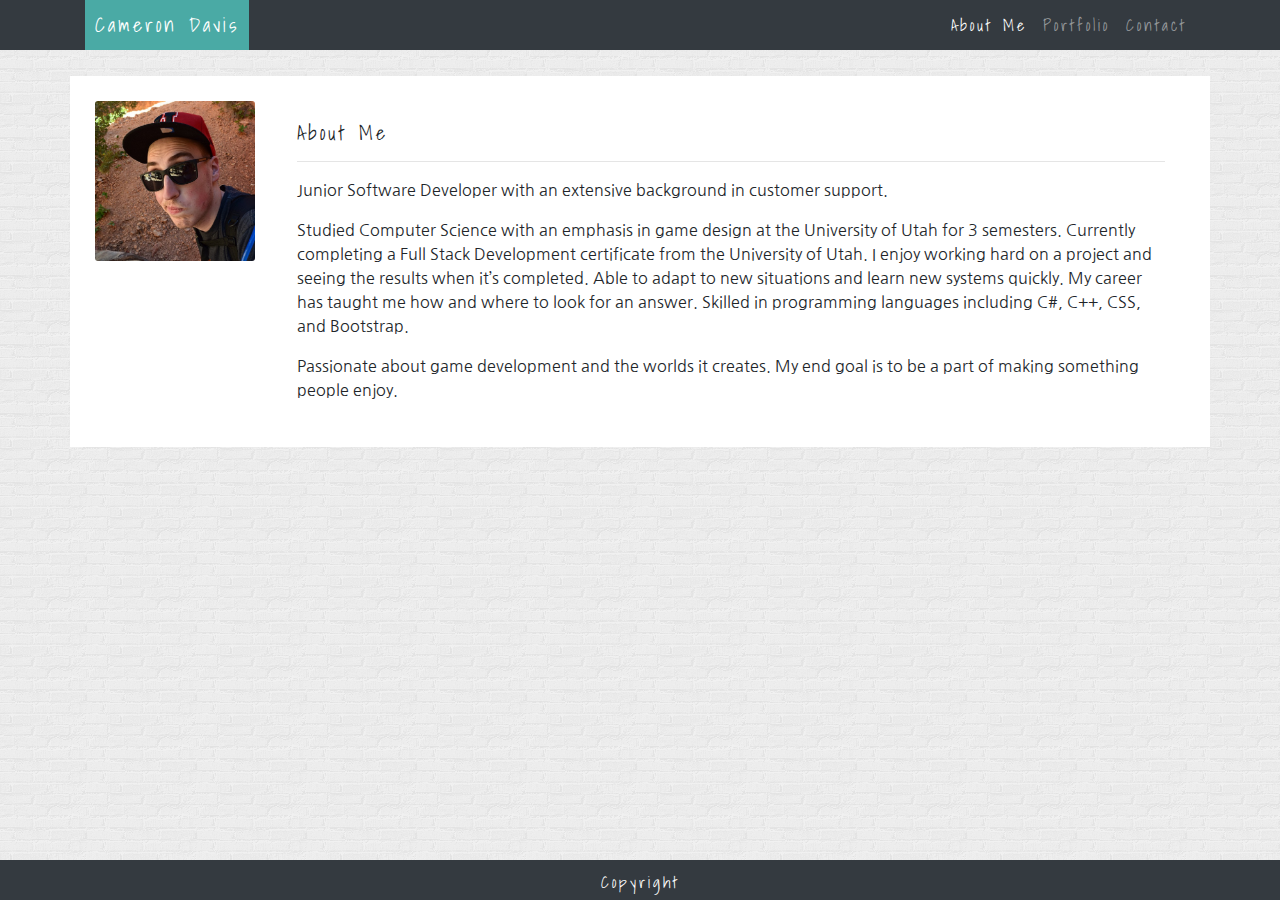
<file: index.html>
<!doctype html>
<html lang="en">
    <head>
    <!-- Required meta tags -->
    <meta charset="utf-8">
    <meta name="viewport" content="width=device-width, initial-scale=1, shrink-to-fit=no">

    <!-- Bootstrap and other CSS -->
    <link rel="stylesheet" href="https://stackpath.bootstrapcdn.com/bootstrap/4.4.1/css/bootstrap.min.css" integrity="sha384-Vkoo8x4CGsO3+Hhxv8T/Q5PaXtkKtu6ug5TOeNV6gBiFeWPGFN9MuhOf23Q9Ifjh" crossorigin="anonymous">
    <link href="https://fonts.googleapis.com/css?family=Nanum+Gothic|Shadows+Into+Light&display=swap" rel="stylesheet">
    <link rel="stylesheet" href="assets/css/style.css">

    <title>About Me</title>
    </head>
    <body>
        <nav class="navbar navbar-expand-lg navbar-dark bg-dark">
            <div class="container">            
                <a class="navbar-brand" href="">Cameron Davis</a>
                <button class="navbar-toggler" type="button" data-toggle="collapse" data-target="#navbarMain" aria-controls="navbarNavDropdown" aria-expanded="false" aria-label="Toggle navigation">
                    <span class="navbar-toggler-icon"></span>
                </button>
                <div class="collapse navbar-collapse" id="navbarMain">
                    <ul class="nav navbar-nav ml-auto">
                        <li class="nav-item active ml-auto">
                            <a class="nav-link" href="index.html">About Me</a>
                        </li>
                        <li class="nav-item ml-auto">
                            <a class="nav-link" href="portfolio.html">Portfolio</a>
                        </li>
                        <li class="nav-item ml-auto">
                            <a class="nav-link" href="contact.html">Contact</a>
                        </li>
                    </ul>
                </div>            
            </div>
        </nav>
        <div class="container content">
            <div class="card border-dark">
                <div class="row no-gutters">
                    <div class="col-md-2">
                        <img src="assets/images/cameron-photo.jpg" class="card-img photo" alt="Photo of me">
                    </div>
                    <div class="col-md-10">
                        <div class="card-body">
                            <h5 class="card-title">About Me</h5>
                            <hr>
                            <p class="card-text">Junior Software Developer with an extensive background in customer support. </p>
                            <p class="card-text">Studied Computer Science with an emphasis in game design at the University of Utah for 3 semesters. Currently completing a Full Stack Development certificate from the University of Utah. I enjoy working hard on a project and seeing the results when it’s completed. Able to adapt to new situations and learn new systems quickly. My career has taught me how and where to look for an answer. Skilled in programming languages including C#, C++, CSS, and Bootstrap.</p>
                            <p class="card-text">Passionate about game development and the worlds it creates. My end goal is to be a part of making something people enjoy.</p>
                        </div>
                    </div>
                </div>
            </div>
        </div>
        <footer class="bg-dark">
            <div class="container">
                <span>Copyright</span>             
            </div>
        </footer> 

        <script src="https://code.jquery.com/jquery-3.4.1.slim.min.js" integrity="sha384-J6qa4849blE2+poT4WnyKhv5vZF5SrPo0iEjwBvKU7imGFAV0wwj1yYfoRSJoZ+n" crossorigin="anonymous"></script>
        <script src="https://cdn.jsdelivr.net/npm/popper.js@1.16.0/dist/umd/popper.min.js" integrity="sha384-Q6E9RHvbIyZFJoft+2mJbHaEWldlvI9IOYy5n3zV9zzTtmI3UksdQRVvoxMfooAo" crossorigin="anonymous"></script>
        <script src="https://stackpath.bootstrapcdn.com/bootstrap/4.4.1/js/bootstrap.min.js" integrity="sha384-wfSDF2E50Y2D1uUdj0O3uMBJnjuUD4Ih7YwaYd1iqfktj0Uod8GCExl3Og8ifwB6" crossorigin="anonymous"></script>
    </body>
</html>
</file>
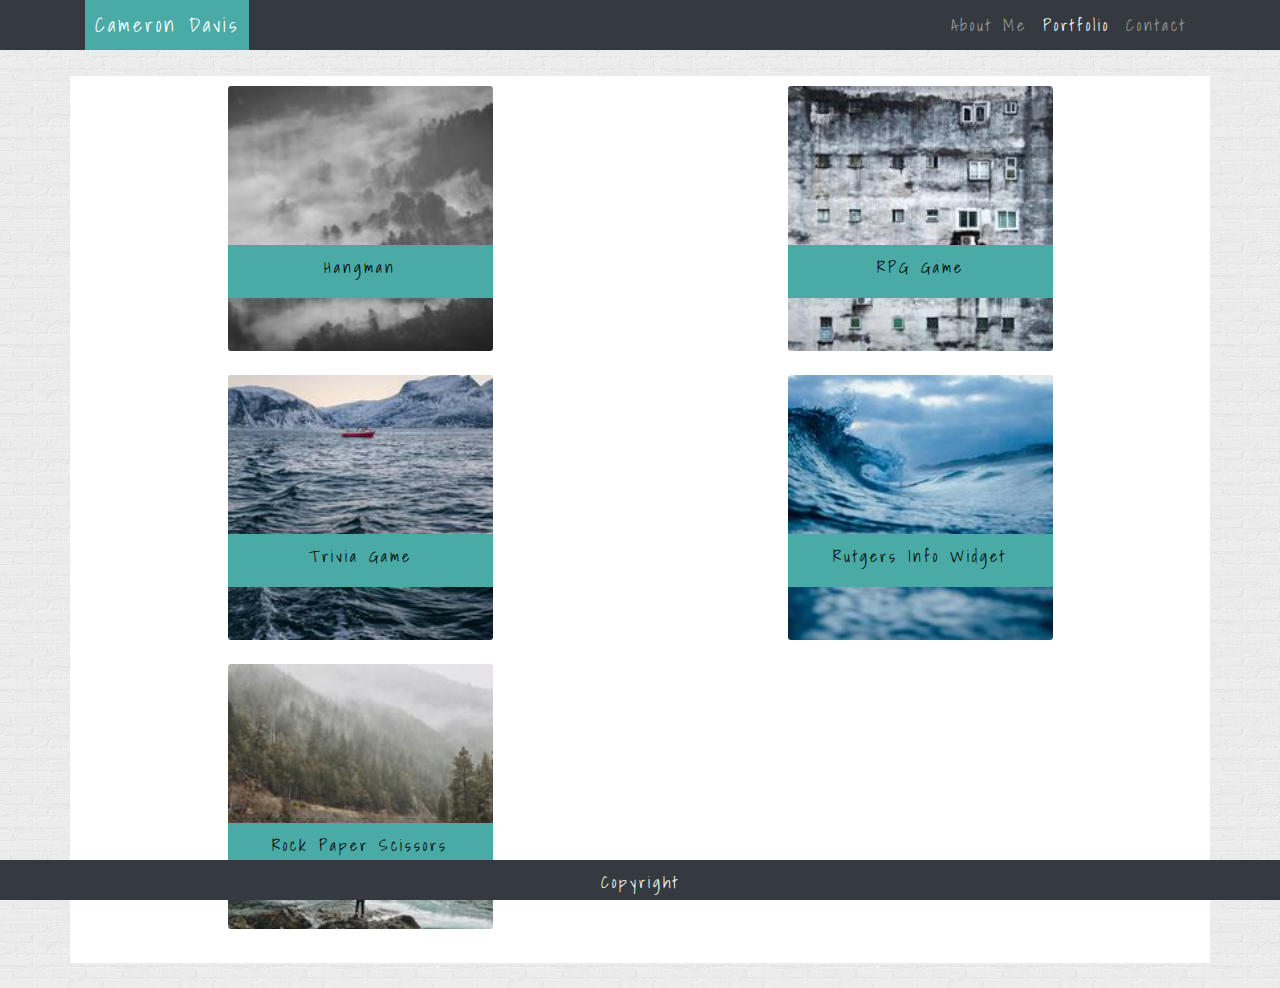
<file: portfolio.html>
<!doctype html>
<html lang="en">
    <head>
    <!-- Required meta tags -->
    <meta charset="utf-8">
    <meta name="viewport" content="width=device-width, initial-scale=1, shrink-to-fit=no">

    <!-- Bootstrap and other CSS -->
    <link rel="stylesheet" href="https://stackpath.bootstrapcdn.com/bootstrap/4.4.1/css/bootstrap.min.css" integrity="sha384-Vkoo8x4CGsO3+Hhxv8T/Q5PaXtkKtu6ug5TOeNV6gBiFeWPGFN9MuhOf23Q9Ifjh" crossorigin="anonymous">
    <link href="https://fonts.googleapis.com/css?family=Nanum+Gothic|Shadows+Into+Light&display=swap" rel="stylesheet">
    <link rel="stylesheet" href="assets/css/style.css">

    <title>Portfolio</title>
    </head>
    <body>
        <nav class="navbar navbar-expand-lg navbar-dark bg-dark">
            <div class="container">            
                <a class="navbar-brand" href="">Cameron Davis</a>
                <button class="navbar-toggler" type="button" data-toggle="collapse" data-target="#navbarMain" aria-controls="navbarNavDropdown" aria-expanded="false" aria-label="Toggle navigation">
                    <span class="navbar-toggler-icon"></span>
                </button>
                <div class="collapse navbar-collapse" id="navbarMain">
                    <ul class="nav navbar-nav ml-auto">
                        <li class="nav-item ml-auto">
                            <a class="nav-link" href="index.html">About Me</a>
                        </li>
                        <li class="nav-item active ml-auto">
                            <a class="nav-link" href="portfolio.html">Portfolio</a>
                        </li>
                        <li class="nav-item ml-auto">
                            <a class="nav-link" href="contact.html">Contact</a>
                        </li>
                    </ul>
                </div>            
            </div>
        </nav>
        <div class="container content">
            <div class="row row-cols-1 row-cols-md-2 content portfolio-row">
                <div class="col mb-4">
                    <a href="" class="portfolio-link">
                        <div class="card portfolio">
                            <img src="assets/images/picsum1021.jpg" class="card-img" alt="https://i.picsum.photos/id/1021/200/200.jpg">
                            <div class="card-img-overlay">
                                <h6 class="card-title text-center">Hangman</h6>
                            </div>
                        </div>
                    </a>
                </div>
                <div class="col mb-4">
                    <a href="" class="portfolio-link">
                        <div class="card portfolio">
                            <img src="assets/images/picsum1054.jpg" class="card-img" alt="https://i.picsum.photos/id/1054/200/200.jpg">
                            <div class="card-img-overlay">
                                <h6 class="card-title text-center">RPG Game</h6>
                            </div>
                        </div>
                    </a>
                </div>
                <div class="col mb-4">
                    <a href="" class="portfolio-link">
                        <div class="card portfolio">
                            <img src="assets/images/picsum1038.jpg" class="card-img" alt="https://i.picsum.photos/id/1038/200/200.jpg">
                            <div class="card-img-overlay">
                                <h6 class="card-title text-center">Trivia Game</h6>
                            </div>
                        </div>
                    </a>                    
                </div>
                <div class="col mb-4">
                    <a href="" class="portfolio-link">
                        <div class="card portfolio">
                            <img src="assets/images/picsum1041.jpg" class="card-img" alt="https://i.picsum.photos/id/1041/200/200.jpg">
                            <div class="card-img-overlay">
                                <h6 class="card-title text-center">Rutgers Info Widget</h6>
                            </div>
                        </div>
                    </a>                    
                </div>
                <div class="col mb-4">
                    <a href="" class="portfolio-link">
                        <div class="card portfolio">
                            <img src="assets/images/picsum1044.jpg" class="card-img" alt="https://i.picsum.photos/id/1044/200/200.jpg">
                            <div class="card-img-overlay">
                                <h6 class="card-title text-center">Rock Paper Scissors</h6>
                            </div>
                        </div>
                    </a>                    
                </div>
            </div>
        </div>
        <footer class="bg-dark">
            <div class="container">
                <span>Copyright</span>             
            </div>
        </footer> 
        
        <script src="https://code.jquery.com/jquery-3.4.1.slim.min.js" integrity="sha384-J6qa4849blE2+poT4WnyKhv5vZF5SrPo0iEjwBvKU7imGFAV0wwj1yYfoRSJoZ+n" crossorigin="anonymous"></script>
        <script src="https://cdn.jsdelivr.net/npm/popper.js@1.16.0/dist/umd/popper.min.js" integrity="sha384-Q6E9RHvbIyZFJoft+2mJbHaEWldlvI9IOYy5n3zV9zzTtmI3UksdQRVvoxMfooAo" crossorigin="anonymous"></script>
        <script src="https://stackpath.bootstrapcdn.com/bootstrap/4.4.1/js/bootstrap.min.js" integrity="sha384-wfSDF2E50Y2D1uUdj0O3uMBJnjuUD4Ih7YwaYd1iqfktj0Uod8GCExl3Og8ifwB6" crossorigin="anonymous"></script>    
    </body>
</html>
</file>
<file: assets/css/style.css>
body {
    font-family: "Nanum Gothic";
    background: url(../images/brickwall/brickwall.png);
}

.content {
    padding: 5px;
    margin-top: 2%;
    margin-bottom: 2%;
    background-color: #ffffff;
}

.navbar, .card-title {
    font-family: "Shadows Into Light";
    letter-spacing: 3px;
}

.navbar {
    padding:0px;
}

.navbar-brand {
    background-color: #4aaaa5;
    padding: 10px;
}

.card {
    padding: 20px;
    border: none;
}

.photo {
    max-height: 160px;
    max-width: 160px;
}

.portfolio {
    padding: 0px;
    margin-left: 25%;
    width: 50%;
}

.portfolio-row {
    width:100%;
    margin: 0px;
}

.card-img-overlay {
    background-color: #4aaaa5;
    padding: 5%;
    margin-top: 60%;
    height: 20%;
}

.portfolio-link:link {
    color: white;
}

.portfolio-link:visited {
    color: black;
}

.portfolio-link:hover {
    color: gray;
}

.portfolio-link:active {
    color:red;
}

footer {
    position: fixed;
    bottom: 0;
    text-align: center;
    width: 100%;
    height: 40px;
    padding-top: 10px;
    font-family: "Shadows Into Light";
    letter-spacing: 3px;
    color: #ffffff;
}
</file>
